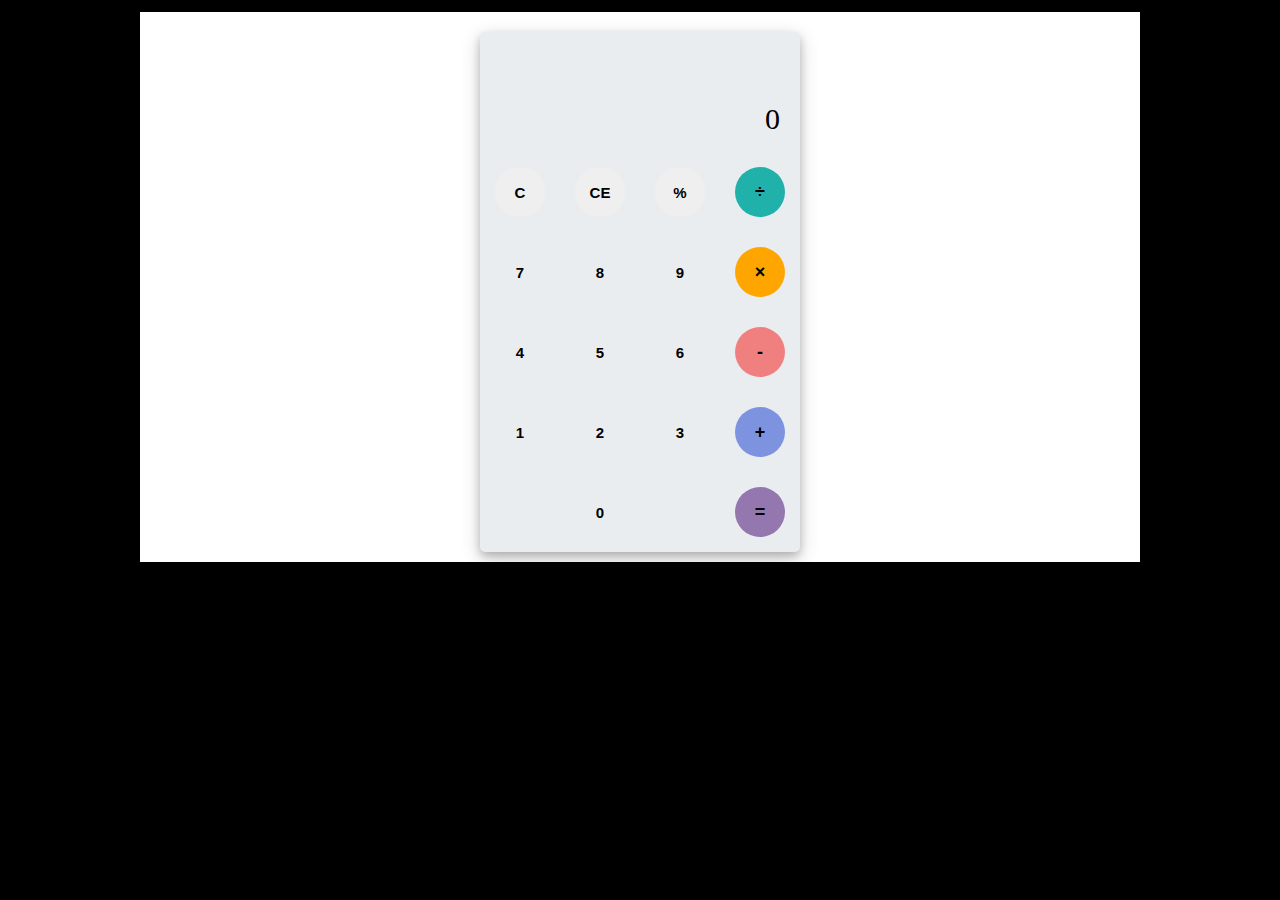
<file: JS/calculator/index.html>
<!DOCTYPE html>
<html lang="en">

<head>
    <meta charset="UTF-8">
    <meta name="viewport" content="width=device-width, initial-scale=1.0">
    <link rel="stylesheet" href="style.css">
    <title>Calculator</title>
</head>

<body>
    <div id="container">
        <div id="calculator">
            <div id="result">
                <div id="history">
                    <p id="history-value"></p>
                </div>
                <div id="output">
                    <p id="output-value">0</p>
                </div>
            </div>
            <div id="keyboard">
                <button class="operator" id="clear">C</button>
                <button class="operator" id="backspace">CE</button>
                <button class="operator" id="%">%</button>
                <button class="operator" id="/">&#247;</button>
                <button class="number" id="7">7</button>
                <button class="number" id="8">8</button>
                <button class="number" id="9">9</button>
                <button class="operator" id="*">&times;</button>
                <button class="number" id="4">4</button>
                <button class="number" id="5">5</button>
                <button class="number" id="6">6</button>
                <button class="operator" id="-">-</button>
                <button class="number" id="1">1</button>
                <button class="number" id="2">2</button>
                <button class="number" id="3">3</button>
                <button class="operator" id="+">+</button>
                <button class="empty" id="empty"></button>
                <button class="number" id="0">0</button>
                <button class="empty" id="empty"></button>
                <button class="operator" id="=">=</button>
            </div>
        </div>
    </div>
    <script src="script.js"></script>
</body>

</html>
</file>
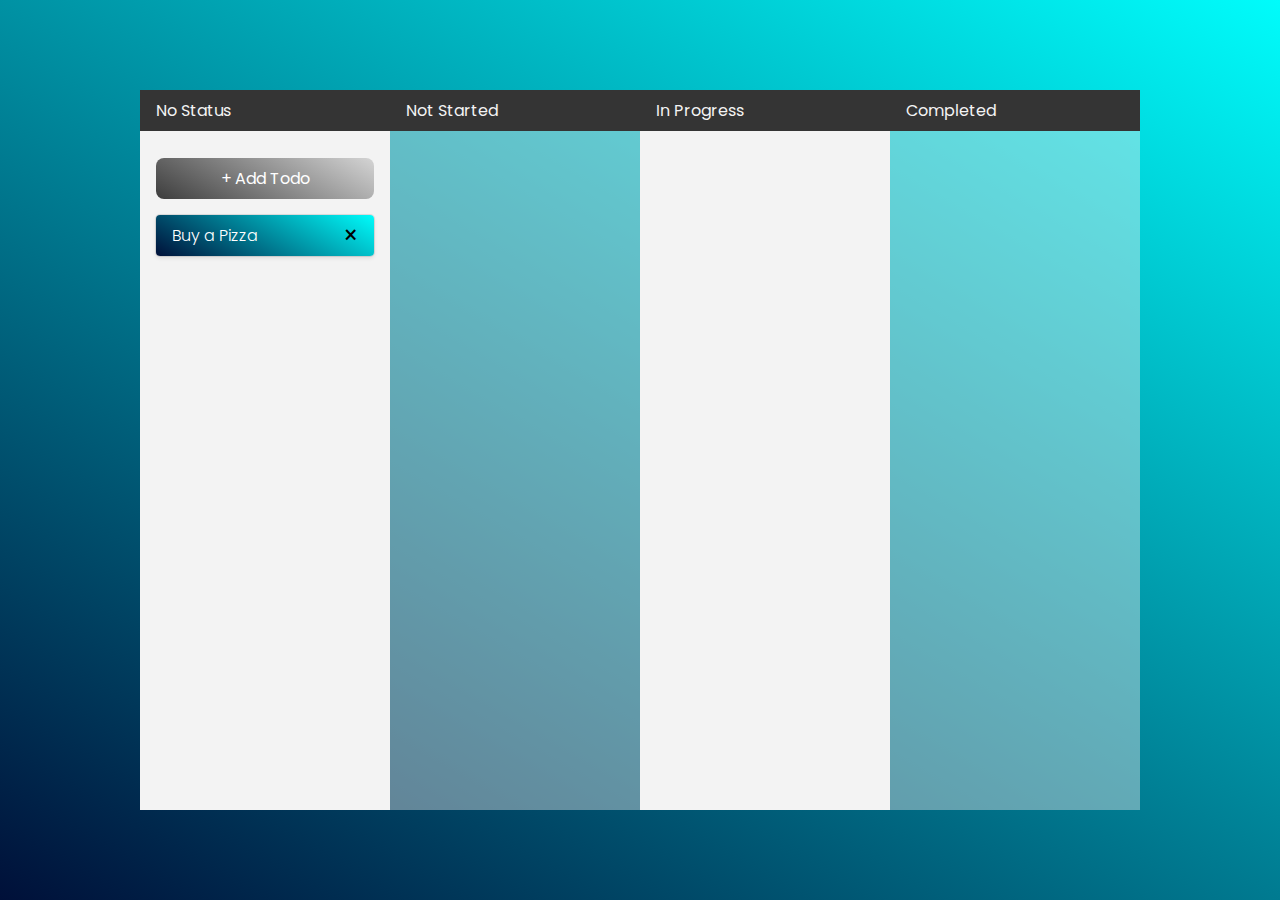
<file: JS/dragNdrop2/index.html>
<!DOCTYPE html>
<html lang="en">

<head>
    <meta charset="UTF-8">
    <meta name="viewport" content="width=device-width, initial-scale=1.0">
    <link rel="stylesheet" href="style.css">
    <!--<script src="https://cdnjs.cloudflare.com/ajax/libs/Sortable/1.14.0/Sortable.min.js"></script>-->
    <title>Drag N Drop</title>
</head>

<body>
    <div class="modal" id="todo-form">
        <div class="header">
            <div class="title">Add a Task</div>
            <button class="btn close-modal">&times;</button>
        </div>
        <div class="body">
            <input type="text" id="todo-input" onfocus="this.value=''">
            <input type="submit" value="Add" id="todo-submit">
        </div>
    </div>
    <div class="todo-container">
        <div class="status" id="no_status">
            <div class="text">No Status</div>
            <button id="add_btn" data-target-modal="#todo-form">+ Add Todo</button>
            <div class="todo" draggable="true">
                Buy a Pizza
                <span class="close">&times;</span>
            </div>
        </div>
        <div class="status">
            <div class="text">Not Started</div>
        </div>
        <div class="status">
            <div class="text">In Progress</div>
        </div>
        <div class="status">
            <div class="text">Completed</div>
        </div>
    </div>
    <div id="overlay"></div>
    <script src="script.js"></script>
</body>

</html>
</file>
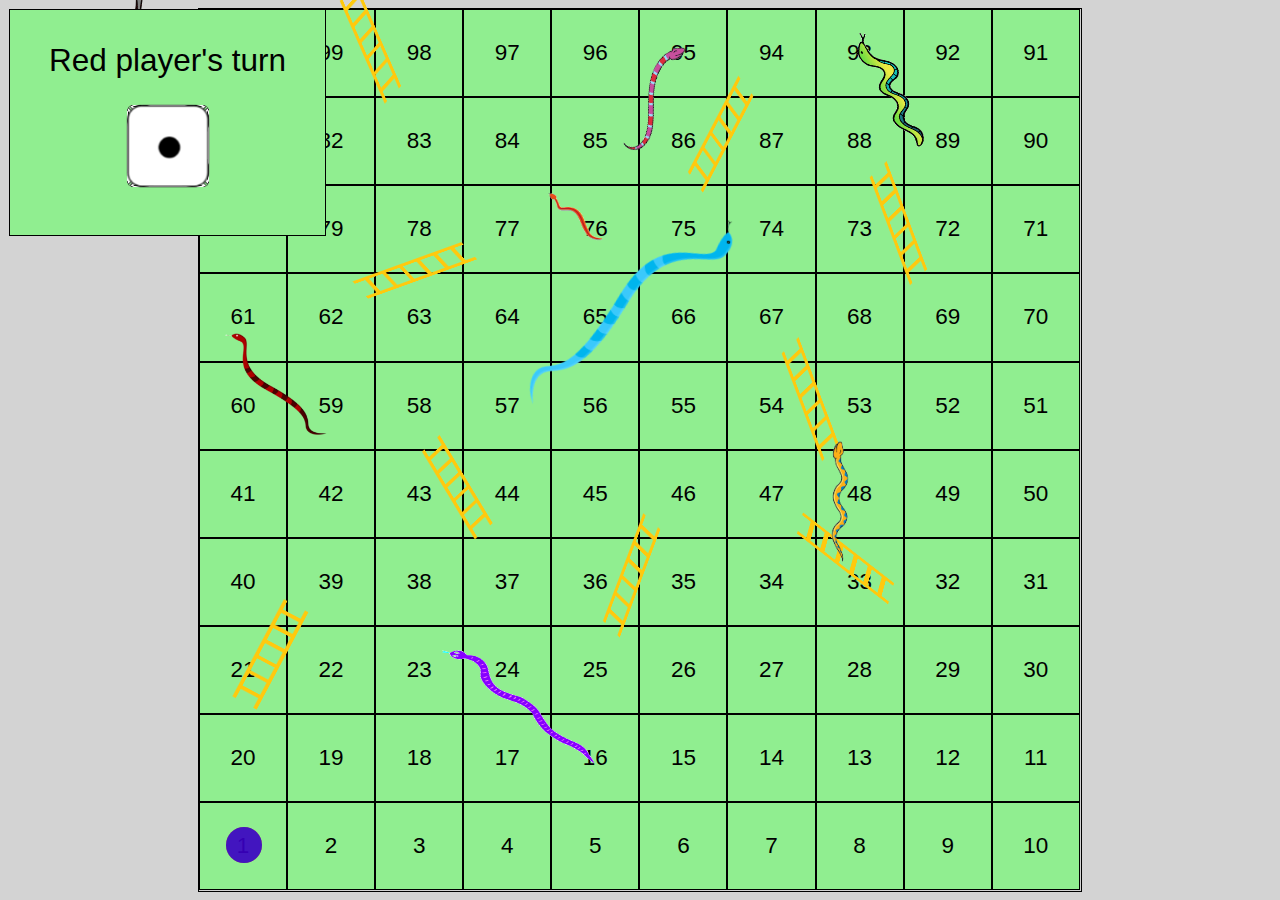
<file: JS/snake&ladders/index.html>
<!DOCTYPE html>
<html>
    <head>
        <meta charset="utf-8">
        <meta http-equiv="X-UA-Compatible" content="IE=edge">
        <title>Snake and Ladders</title>
        <meta name="description" content="">
        <meta name="viewport" content="width=device-width, initial-scale=1">
        <link rel="stylesheet" href="style.css">
    </head>
    <body>
        <div id="main">
            <div class="players" id="red"></div>
            <div class="players" id="blue"></div>
            <img src="images/ladder.png" id="l1">
            <img src="images/ladder.png" id="l2">
            <img src="images/ladder.png" id="l3">
            <img src="images/ladder.png" id="l4">
            <img src="images/ladder.png" id="l5">
            <img src="images/ladder.png" id="l6">
            <img src="images/ladder.png" id="l7">
            <img src="images/ladder.png" id="l8">
            <img src="images/ladder2.png" id="l9">
            <img src="images/ladder2.png" id="l10">
            <img src="images/s1.png" id="s1">
            <img src="images/s2.png" id="s2">
            <img src="images/s3.png" id="s3">
            <img src="images/s4.png" id="s4">
            <img src="images/s5.png" id="s5">
            <img src="images/s6.svg" id="s6">
            <img src="images/s7.png" id="s7">
            <img src="images/s8.png" id="s8">
            <div class="box"></div>
            <div class="box"></div>
            <div class="box"></div>
            <div class="box"></div>
            <div class="box"></div>
            <div class="box"></div>
            <div class="box"></div>
            <div class="box"></div>
            <div class="box"></div>
            <div class="box"></div>
            <div class="box"></div>
            <div class="box"></div>
            <div class="box"></div>
            <div class="box"></div>
            <div class="box"></div>
            <div class="box"></div>
            <div class="box"></div>
            <div class="box"></div>
            <div class="box"></div>
            <div class="box"></div>
            <div class="box"></div>
            <div class="box"></div>
            <div class="box"></div>
            <div class="box"></div>
            <div class="box"></div>
            <div class="box"></div>
            <div class="box"></div>
            <div class="box"></div>
            <div class="box"></div>
            <div class="box"></div>
            <div class="box"></div>
            <div class="box"></div>
            <div class="box"></div>
            <div class="box"></div>
            <div class="box"></div>
            <div class="box"></div>
            <div class="box"></div>
            <div class="box"></div>
            <div class="box"></div>
            <div class="box"></div>
            <div class="box"></div>
            <div class="box"></div>
            <div class="box"></div>
            <div class="box"></div>
            <div class="box"></div>
            <div class="box"></div>
            <div class="box"></div>
            <div class="box"></div>
            <div class="box"></div>
            <div class="box"></div>
            <div class="box"></div>
            <div class="box"></div>
            <div class="box"></div>
            <div class="box"></div>
            <div class="box"></div>
            <div class="box"></div>
            <div class="box"></div>
            <div class="box"></div>
            <div class="box"></div>
            <div class="box"></div>
            <div class="box"></div>
            <div class="box"></div>
            <div class="box"></div>
            <div class="box"></div>
            <div class="box"></div>
            <div class="box"></div>
            <div class="box"></div>
            <div class="box"></div>
            <div class="box"></div>
            <div class="box"></div>
            <div class="box"></div>
            <div class="box"></div>
            <div class="box"></div>
            <div class="box"></div>
            <div class="box"></div>
            <div class="box"></div>
            <div class="box"></div>
            <div class="box"></div>
            <div class="box"></div>
            <div class="box"></div>
            <div class="box"></div>
            <div class="box"></div>
            <div class="box"></div>
            <div class="box"></div>
            <div class="box"></div>
            <div class="box"></div>
            <div class="box"></div>
            <div class="box"></div>
            <div class="box"></div>
            <div class="box"></div>
            <div class="box"></div>
            <div class="box"></div>
            <div class="box"></div>
            <div class="box"></div>
            <div class="box"></div>
            <div class="box"></div>
            <div class="box"></div>
            <div class="box"></div>
            <div class="box"></div>
            <div class="box"></div>
        </div>
        <div id="side">
            <p id="p_turn">Red player's turn</p>
            <div id="cube_outer">
                <div id="cube_inner">
                    <div id="front"><img src="images/dice1.png"></div>
                    <div id="back"><img src="images/dice2.png"></div>
                    <div id="left"><img src="images/dice3.png"></div>
                    <div id="right"><img src="images/dice4.png"></div>
                    <div id="top"><img src="images/dice5.png"></div>
                    <div id="bottom"><img src="images/dice6.png"></div>
                </div>
            </div>
        </div>
        <script src="https://code.jquery.com/jquery-3.6.0.min.js"></script>
        <script src="script.js" async defer></script>
    </body>
</html>
</file>
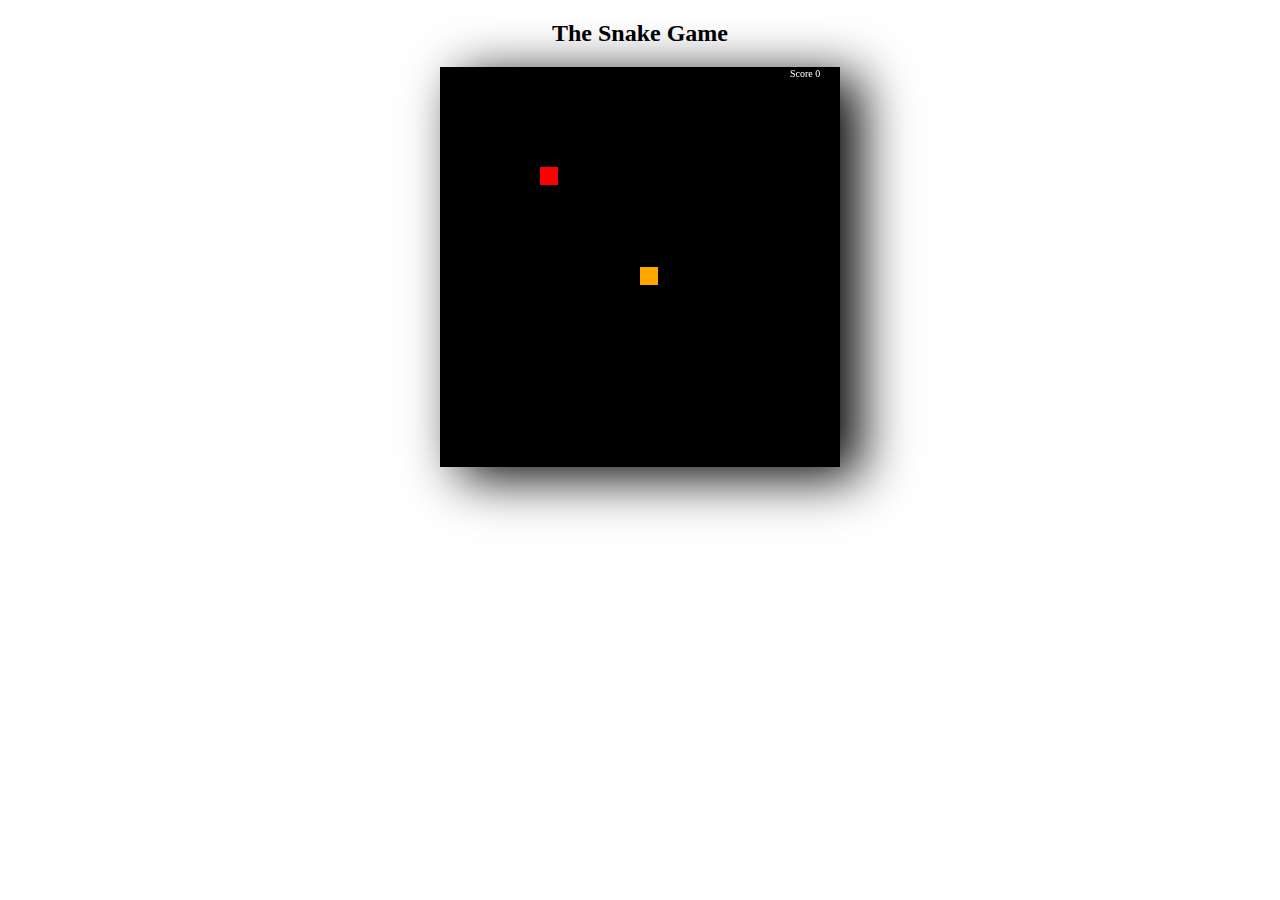
<file: JS/snakegame/index.html>
<!DOCTYPE html>
<html>
    <head>
        <meta charset="utf-8">
        <meta http-equiv="X-UA-Compatible" content="IE=edge">
        <title>The Snake Game</title>
        <meta name="description" content="">
        <meta name="viewport" content="width=device-width, initial-scale=1">
        <style>
            body{
                margin: 0px;
                padding: 0px;
                display: flex;
                flex-direction: column;
                justify-content: center;
                align-items: center;
            }
            canvas{
                box-shadow: #000 20px 10px 50px;
            }
        </style>
    </head>
    <body>
        <h2>The Snake Game</h2>
        <canvas id="game" height="400" width="400"></canvas>
        <script src="script.js" async defer></script>
    </body>
</html>
</file>
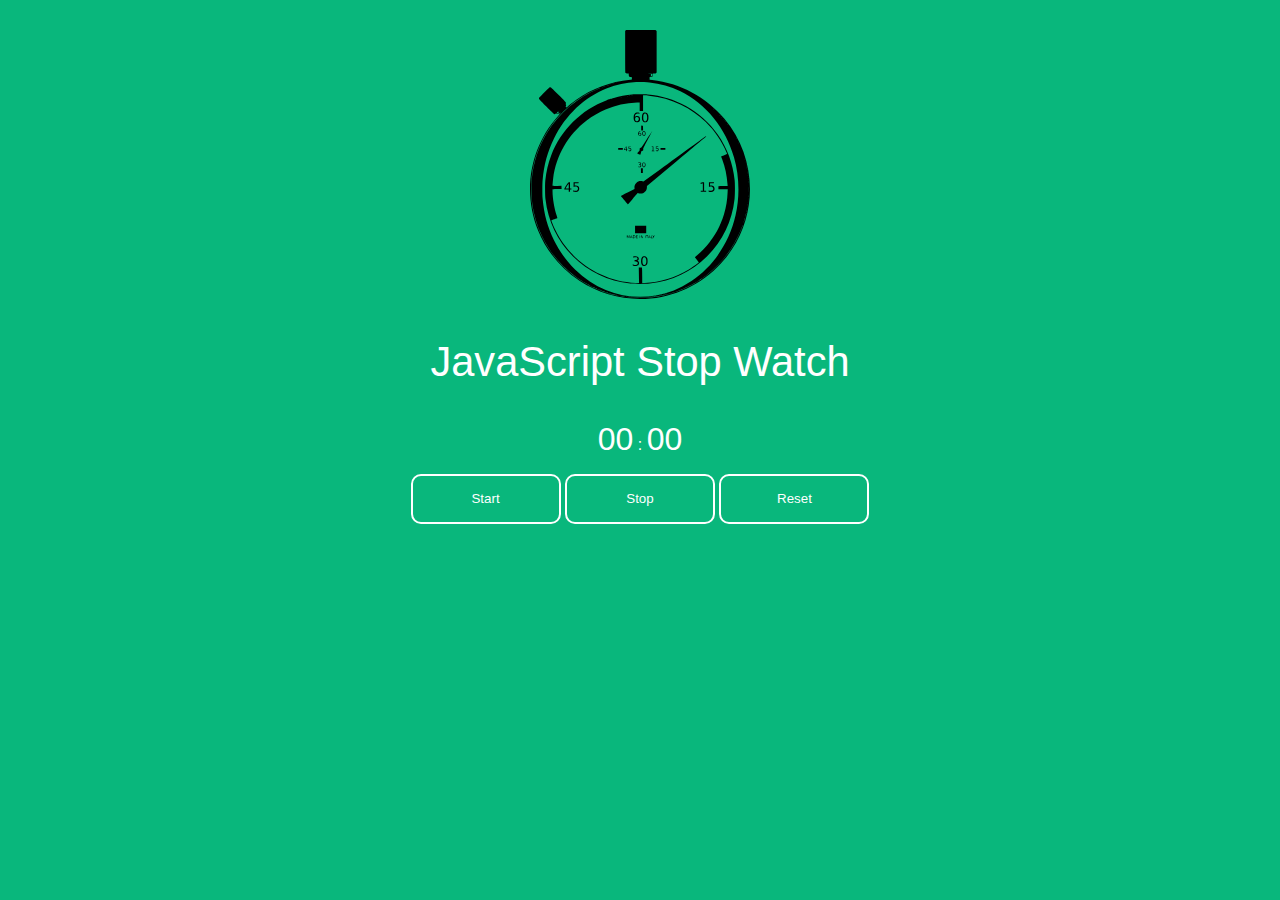
<file: JS/stopwatch/index.html>
<!DOCTYPE html>
<html lang="en">
    <head>
        <meta charset="UTF-8">
        <meta name="viewport" content="width=device-width, initial-scale=1.0">
        <link rel="stylesheet" href="style.css">
        <title>StopWatch</title>
    </head>
    <body>
        <div class="container">
            <img class="img-icon" src="png-stopwatch.svg" alt=""/>
            <h2>JavaScript Stop Watch</h2>
            <p><span id="seconds">00</span> : <span id="tens">00</span></p>
            <button id="button-start">Start</button>
            <button id="button-stop">Stop</button>
            <button id="button-reset">Reset</button>

            <script src="script.js"></script>
        </div>
    </body>
</html>
</file>
<file: JS/calculator/style.css>
body{
    font-family: 'Open Sans' sans-serif;
    background-color: #000;
}
#container{
    width: 1000px;
    height: 550px;
    background-color: #fff;
    margin: 12px auto;  
}
#calculator{
    width: 320px;
    height: 520px;
    background-color: #eaedef;
    margin: 0 auto;
    position: relative;
    top: 20px;
    border-radius: 5px;
    box-shadow: 0 4px 8px 0 rgba(0, 0, 0, 0.2), 0 6px 20px 0 rgba(0, 0, 0, 0.19);
}
#result{
    height: 120px;
}
#keyboard{
    height: 400px;
}
#history{
    text-align: right;
    margin: 0 20px;
    height: 20px;
    padding-top: 20px;
    font-size: 15px;
    color: #919191;
}
#output{
    text-align: right;
    margin: 10px 20px;
    height: 60px;
    font-size: 30px;
}
.operator, .number, .empty{
    width: 50px;
    height: 50px;
    margin: 15px;
    float: left;
    border-radius: 50%;
    border-width: 0;
    font-weight: bold;
    font-size: 15px;
}
.number, .empty{
    background-color: #eaedef;
}
.number, .operator{
    cursor: pointer;
}
.number:active, .operator:active{
    font-size: 13px;
}
.operator:focus, .number:focus, .empty:focus{
    outline: 0;
}
button:nth-child(4){
    font-size: 18px;
    background-color: #20b2aa;
}
button:nth-child(8){
    font-size: 18px;
    background-color: #ffa500;
}
button:nth-child(12){
    font-size: 18px;
    background-color: #f08080;
}
button:nth-child(16){
    font-size: 18px;
    background-color: #7d93e0;
}
button:nth-child(20){
    font-size: 18px;
    background-color: #9477af;
}
</file>
<file: JS/dragNdrop2/style.css>
@import url('https://fonts.googleapis.com/css2?family=Poppins:wght@100;200;400;700&display=swap');

* {
    font-family: 'Poppins', sans-serif;
    margin: 0;
    padding: 0;
    box-sizing: border-box;
}
body{
    display: flex;
    min-height: 100vh;
    align-items: center;
    justify-content: center;
    background: linear-gradient(30deg, #001039, #00fcfb);
}
.todo-container{
    width: 1000px;
    height: 80vh;
    display: flex;
}
.status{
    width: 25%;
    background-color: #f3f3f3;
    position: relative;
    padding: 60px 1rem 0.5rem;
}
.status:nth-child(even){
    background-color: #e9e9e96b;
}
.status .text{
    position: absolute;
    top: 0;
    left: 0;
    background-color: #343434;
    color: #f3f3f3;
    margin: 0;
    width: 100%;
    padding: 0.5rem 1rem;
}
#add_btn{
    padding: 0.5rem 1rem;
    background: linear-gradient(30deg, #3d3d3d, #d4d4d4);
    outline: none;
    border: none;
    width: 100%;
    margin: 0.5rem 0;
    border-radius: 8px;
    cursor: pointer;
    color: #fff;
    font-size: 16px;
    font-weight: 400;
}
#add_btn:hover{
    background-color: #aaa;
}
.todo{
    display: flex;
    justify-content: space-between;
    align-items: center;
    position: relative;
    background: linear-gradient(30deg, #001039, #00fcfb);
    color: #fff;
    box-shadow: rgba(15, 15, 15, 0.1) 0px 0px 0px 1px, rgba(15, 15, 15, 0.1) 0px 2px 4px;
    border-radius: 4px;
    padding: 0.5rem 1rem;
    font-size: 16px;
    font-weight: 300;
    margin: 0.5rem 0;
}
.todo .close{
    position: absolute;
    right: 1rem;
    top: 0.2rem;
    font-size: 24px;
    font-weight: 400;
    color: #000;
    cursor: pointer;
}
.modal{
    width: 450px;
    position: fixed;
    top: -50%;
    left: 50%;
    transform: translate(-50%, -30%);
    transition: top 0.3s ease-in-out;
    border: 1px solid #ccc;
    border-radius: 10px;
    z-index: 2;
    background-color: #fff;
}
.close-modal{
    background: none;
    border: none;
    font-size: 1.5rem;
}
.modal.active{
    top: 15%;
}
.modal .header{
    display: flex;
    justify-content: space-between;
    align-items: center;
    border-bottom: 1px solid #ccc;
    padding: 0.5rem;
    background-color: rgba(0, 0, 0, 0.05);
}
.modal .body{
    padding: 0.75rem;
    text-align: center;
}
.modal .body #todo-input{
    padding: 0.75rem;
    width: 100%;
    margin: 0.25rem;
    border: 1px solid #a9a9a9;
    border-radius: 15px;
    color: #fff;
}
#todo-input:focus{
    border: 3px solid #fff !important;
    background-color: lightblue;
}
.modal .body #todo-submit{
    padding: 0.75rem;
    width: 30%;
    margin: 0.25rem;
    background: linear-gradient(30deg, #001039, #00fcfb);
    border: 1px solid #a9a9a9;
    border-radius: 15px;
    color: #fff;
}
#overlay{
    display: none;
    position: fixed;
    top: 0;
    left: 0;
    width: 100%;
    height: 100%;
    background-color: rgba(0, 0, 0, 0.3);;
}
#overlay.active{
    display: block;
}
</file>
<file: JS/snake&ladders/style.css>
body{
    background-color: lightgrey;
    font-family: Arial, Helvetica, sans-serif;
}
#main{
    position: absolute;
    margin: auto;
    top: 0;
    right: 0;
    bottom: 0;
    left: 0;
    border: 0.1vmin solid #000;
    height: 98vmin;
    width: 98vmin;
}
.box{
    float: left;
    height: 9.57vmin;
    width: 9.565vmin;
    border: 0.1vmin solid #000;
    text-align: center;
    line-height: 9.601vmin;
    font-size: 2.5vmin;
    background-color: lightgreen;
}
#side{
    position: absolute;
    top: 1vmin;
    left: 1vmin;
    height: 25vmin;
    width: 35vmin;
    border: 0.2vmin solid #000;
    background-color: lightgreen;
    text-align: center;
    font-size: 3.5vmin;
}
#cube_outer{
    height: 8vmin;
    width: 8vmin;
    perspective: 30vmin;
    margin: auto;
}
#cube_inner{
    height: 100%;
    width: 100%;
    position: absolute;
    transform-style: preserve-3d;
    transition: all 0.75s linear;
}
#cube_inner div{
    height: 100%;
    width: 100%;
    position:absolute;
}
#front{
    transform: translateZ(4vmin);
}
#back{
    transform:rotateY(180deg) translateZ(4vmin);
}
#left{
    transform: rotateY(-90deg) translateX(-4vmin);
    transform-origin: left;
}
#right{
    transform: rotateY(90deg) translateX(4vmin);
    transform-origin: right;
}
#top{
    transform: rotateX(-90deg) translateY(-4vmin);
    transform-origin: top;
}
#bottom{
    transform: rotateX(90deg) translateY(4vmin);
    transform-origin: bottom;
}
#cube_inner div img{
    height: 100.3%;
    width: 100.3%;
}
.players{
    position: absolute;
    top: 90.9vmin;
    left: 3vmin;
    height: 4vmin;
    width: 4vmin;
    border-radius: 50%;
    opacity: 0.7;
    transition-duration: 0.4s;
    transition-property: margin;
}
.players:nth-child(1){
    background-color: red;
}
.players:nth-child(2){
    background-color: blue;
}
#main img{
    position: absolute;
}
#l1{
    transform: scaleX(0.35) scaleY(0.35) rotate(28deg);
    top: 52.3vmin;
    left: -11.5vmin;
}
#l2{
    transform: scaleX(0.25) scaleY(0.4) rotate(31deg);
    top: 43.5vmin;
    left: 28.7vmin;
}
#l3{
    transform: scaleX(0.25) scaleY(0.4) rotate(-35deg);
    top: -15.7vmin;
    left: -0.3vmin;
}
#l4{
    transform: scaleX(0.25) scaleY(0.4) rotate(40deg);
    top: -5.5vmin;
    left: 38.5vmin;
}
#l5{
    transform: scaleX(0.28) scaleY(0.35) rotate(-37deg);
    top: 33.7vmin;
    left: 9.3vmin;
}
#l6{
    transform: scaleX(0.25) scaleY(0.4) rotate(-31deg);
    top: 23.9vmin;
    left: 48.5vmin;
}
#l7{
    transform: scaleX(0.25) scaleY(0.4) rotate(-31deg);
    top: 4.3vmin;
    left: 58.3vmin;
}
#l8{
    transform: scaleX(0.4) scaleY(0.25) rotate(60deg);
    top: 9.7vmin;
    left: 4.5vmin;
}
#l9{
    transform: scaleX(0.17) scaleY(0.25) rotate(41deg);
    top: -16vmin;
    left: -20.8vmin;
}
#l10{
    transform: scaleX(0.18) scaleY(0.3) rotate(-65deg);
    top: 28.2vmin;
    left: 52.2vmin;
}
#s1{
    transform: scaleX(0.5) scaleY(0.45) rotate(10deg);
    top: 6.7vmin;
    left: 28vmin;
}
#s2{
    transform: scaleX(0.28) scaleY(0.28);
    top: 20.6vmin;
    left: -12.7vmin;
}
#s3{
    transform: scaleX(0.4) scaleY(0.3);
    top: 12vmin;
    left: 30.5vmin;
}
#s4{
    transform: scaleX(0.75) scaleY(0.5) rotate(10deg);
    top: 66vmin;
    left: 22vmin;

}
#s5{
    transform: scaleX(0.35) scaleY(0.39) rotate(-60deg);
    top: 1vmin;
    left: 33vmin;
}
#s6{
    transform: scaleX(0.1) scaleY(0.2) rotate(45deg);
    top: -22.5vmin;
    left: -48vmin;
}
#s7{
    transform: scaleX(0.6) scaleY(0.5) rotate(-107deg);
    top: -1.5vmin;
    left: 61.7vmin;
}
#s8{
    transform: scaleX(0.2) scaleY(0.2) rotate(90deg);
    top: 37.2vmin;
    left: 36.2vmin;
}
</file>
<file: JS/stopwatch/style.css>
body{
    background: #09b77c;
    font-family: Arial, Helvetica, sans-serif;
    height: 100%;
}
.container{
    width: 800px;
    margin: 30px auto;
    color: #fff;
    text-align: center;
}
.img-icon{
    width: 220px;
    height: auto;
}
h1,
h2,
h3{
    font-family: Arial, Helvetica, sans-serif;
    font-weight: 100;
    font-size: 2.6rem;
    text-align: center;
}
#seconds,
#tens{
    font-size: 2rem;
}
button{
    width: 150px;
    height: 50px;
    background: transparent;
    color: #fff;
    border: 2px solid #fff;
    border-radius: 10px;
    outline: none;
}
button:hover{
    background: #fff;
    color: #09b77c;
    font-weight: 800;
}
</file>
